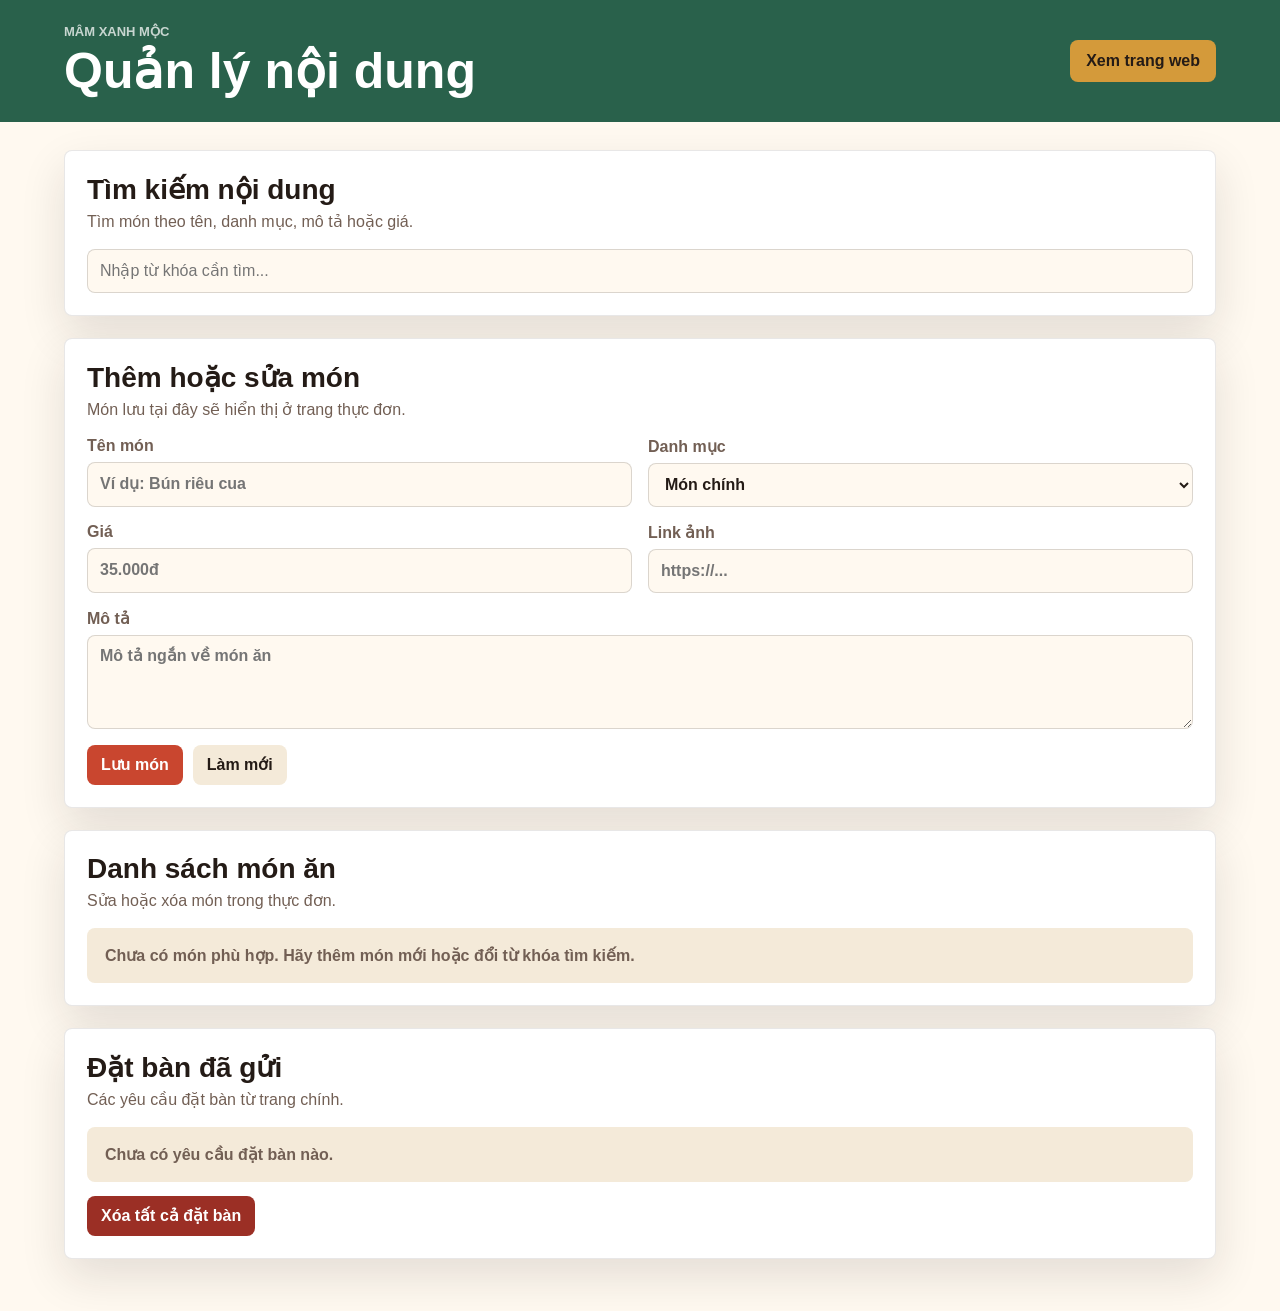
<file: quan-ly.html>
<!DOCTYPE html>
<html lang="vi">
<head>
  <meta charset="UTF-8">
  <meta name="viewport" content="width=device-width, initial-scale=1.0">
  <title>Quản lý nội dung - Mâm Xanh Mộc</title>
  <link rel="stylesheet" href="quan-ly.css">
</head>
<body>
  <header class="manager-header">
    <div>
      <p>Mâm Xanh Mộc</p>
      <h1>Quản lý nội dung</h1>
    </div>
    <a href="index.html">Xem trang web</a>
  </header>

  <main class="manager-shell">
    <section class="panel">
      <div class="panel-heading">
        <h2>Tìm kiếm nội dung</h2>
        <p>Tìm món theo tên, danh mục, mô tả hoặc giá.</p>
      </div>
      <input class="manager-search" type="search" placeholder="Nhập từ khóa cần tìm...">
    </section>

    <section class="panel">
      <div class="panel-heading">
        <h2>Thêm hoặc sửa món</h2>
        <p>Món lưu tại đây sẽ hiển thị ở trang thực đơn.</p>
      </div>

      <form class="content-form">
        <input type="hidden" name="id">
        <label>
          Tên món
          <input type="text" name="name" placeholder="Ví dụ: Bún riêu cua" required>
        </label>
        <label>
          Danh mục
          <select name="category" required>
            <option value="main">Món chính</option>
            <option value="street">Đường phố</option>
            <option value="dessert">Tráng miệng</option>
          </select>
        </label>
        <label>
          Giá
          <input type="text" name="price" placeholder="35.000đ" required>
        </label>
        <label>
          Link ảnh
          <input type="url" name="image" placeholder="https://..." required>
        </label>
        <label class="full">
          Mô tả
          <textarea name="description" rows="4" placeholder="Mô tả ngắn về món ăn" required></textarea>
        </label>
        <div class="actions full">
          <button class="primary save-content" type="submit">Lưu món</button>
          <button class="secondary reset-content" type="button">Làm mới</button>
        </div>
      </form>
    </section>

    <section class="panel">
      <div class="panel-heading">
        <h2>Danh sách món ăn</h2>
        <p>Sửa hoặc xóa món trong thực đơn.</p>
      </div>
      <div class="content-list"></div>
    </section>

    <section class="panel">
      <div class="panel-heading">
        <h2>Đặt bàn đã gửi</h2>
        <p>Các yêu cầu đặt bàn từ trang chính.</p>
      </div>
      <div class="booking-list"></div>
      <button class="danger clear-bookings" type="button">Xóa tất cả đặt bàn</button>
    </section>
  </main>

  <div class="toast" role="status" aria-live="polite"></div>
  <script src="quan-ly.js"></script>
</body>
</html>
</file>
<file: quan-ly.css>
:root {
  --ink: #241b16;
  --muted: #725f54;
  --paper: #fff9f0;
  --cream: #f4ead9;
  --leaf: #29614b;
  --tomato: #c9462f;
  --gold: #d49a3a;
  --white: #ffffff;
  --shadow: 0 18px 45px rgba(36, 27, 22, 0.12);
}

* {
  box-sizing: border-box;
}

body {
  margin: 0;
  font-family: Arial, Helvetica, sans-serif;
  color: var(--ink);
  background: var(--paper);
}

.manager-header {
  display: flex;
  align-items: center;
  justify-content: space-between;
  gap: 20px;
  padding: 24px clamp(18px, 5vw, 64px);
  color: var(--white);
  background: var(--leaf);
}

.manager-header p,
.manager-header h1 {
  margin: 0;
}

.manager-header p {
  color: rgba(255, 255, 255, 0.74);
  font-weight: 900;
  text-transform: uppercase;
  font-size: 13px;
}

.manager-header h1 {
  margin-top: 6px;
  font-size: clamp(30px, 5vw, 50px);
  line-height: 1.05;
}

.manager-header a {
  display: inline-flex;
  min-height: 42px;
  align-items: center;
  justify-content: center;
  padding: 10px 16px;
  border-radius: 8px;
  color: var(--ink);
  background: var(--gold);
  font-weight: 900;
  text-decoration: none;
}

.manager-shell {
  display: grid;
  gap: 22px;
  padding: 28px clamp(18px, 5vw, 64px) 52px;
}

.panel {
  padding: 22px;
  border: 1px solid rgba(36, 27, 22, 0.1);
  border-radius: 8px;
  background: var(--white);
  box-shadow: var(--shadow);
}

.panel-heading {
  margin-bottom: 18px;
}

.panel-heading h2 {
  margin: 0 0 6px;
  font-size: 28px;
}

.panel-heading p {
  margin: 0;
  color: var(--muted);
}

.manager-search,
input,
select,
textarea {
  width: 100%;
  min-height: 44px;
  border: 1px solid rgba(36, 27, 22, 0.16);
  border-radius: 8px;
  padding: 10px 12px;
  color: var(--ink);
  background: var(--paper);
  font: inherit;
}

.content-form {
  display: grid;
  grid-template-columns: repeat(2, minmax(0, 1fr));
  gap: 16px;
}

label {
  display: grid;
  gap: 7px;
  color: var(--muted);
  font-weight: 900;
}

textarea {
  resize: vertical;
}

.full {
  grid-column: 1 / -1;
}

.actions,
.row-actions {
  display: flex;
  flex-wrap: wrap;
  gap: 10px;
}

button {
  min-height: 40px;
  border: 0;
  border-radius: 8px;
  padding: 9px 14px;
  cursor: pointer;
  font: inherit;
  font-weight: 900;
}

.primary {
  color: var(--white);
  background: var(--tomato);
}

.secondary {
  color: var(--ink);
  background: var(--cream);
}

.danger {
  color: var(--white);
  background: #9b2f25;
}

.content-list,
.booking-list {
  display: grid;
  gap: 12px;
}

.content-row,
.booking-row {
  display: grid;
  grid-template-columns: 86px minmax(0, 1fr) auto;
  gap: 14px;
  align-items: center;
  padding: 12px;
  border: 1px solid rgba(36, 27, 22, 0.09);
  border-radius: 8px;
  background: #fffdf8;
}

.content-row img {
  width: 86px;
  height: 72px;
  border-radius: 8px;
  object-fit: cover;
}

.content-row h3,
.booking-row h3 {
  margin: 0 0 4px;
}

.content-row p,
.booking-row p {
  margin: 0;
  color: var(--muted);
}

.price {
  color: var(--leaf);
  font-weight: 900;
}

.booking-row {
  grid-template-columns: minmax(0, 1fr) auto;
}

.empty {
  margin: 0;
  padding: 18px;
  border-radius: 8px;
  color: var(--muted);
  background: var(--cream);
  font-weight: 800;
}

.clear-bookings {
  margin-top: 14px;
}

.toast {
  position: fixed;
  right: 18px;
  bottom: 18px;
  z-index: 30;
  max-width: min(340px, calc(100vw - 36px));
  padding: 14px 16px;
  border-radius: 8px;
  color: var(--white);
  background: var(--leaf);
  box-shadow: var(--shadow);
  transform: translateY(18px);
  opacity: 0;
  pointer-events: none;
  transition: opacity 180ms ease, transform 180ms ease;
}

.toast.show {
  opacity: 1;
  transform: translateY(0);
}

@media (max-width: 760px) {
  .manager-header,
  .content-row,
  .booking-row {
    grid-template-columns: 1fr;
  }

  .manager-header {
    display: grid;
  }

  .content-form {
    grid-template-columns: 1fr;
  }

  .content-row {
    align-items: start;
  }

  .content-row img {
    width: 100%;
    height: auto;
    aspect-ratio: 16 / 9;
  }
}
</file>
